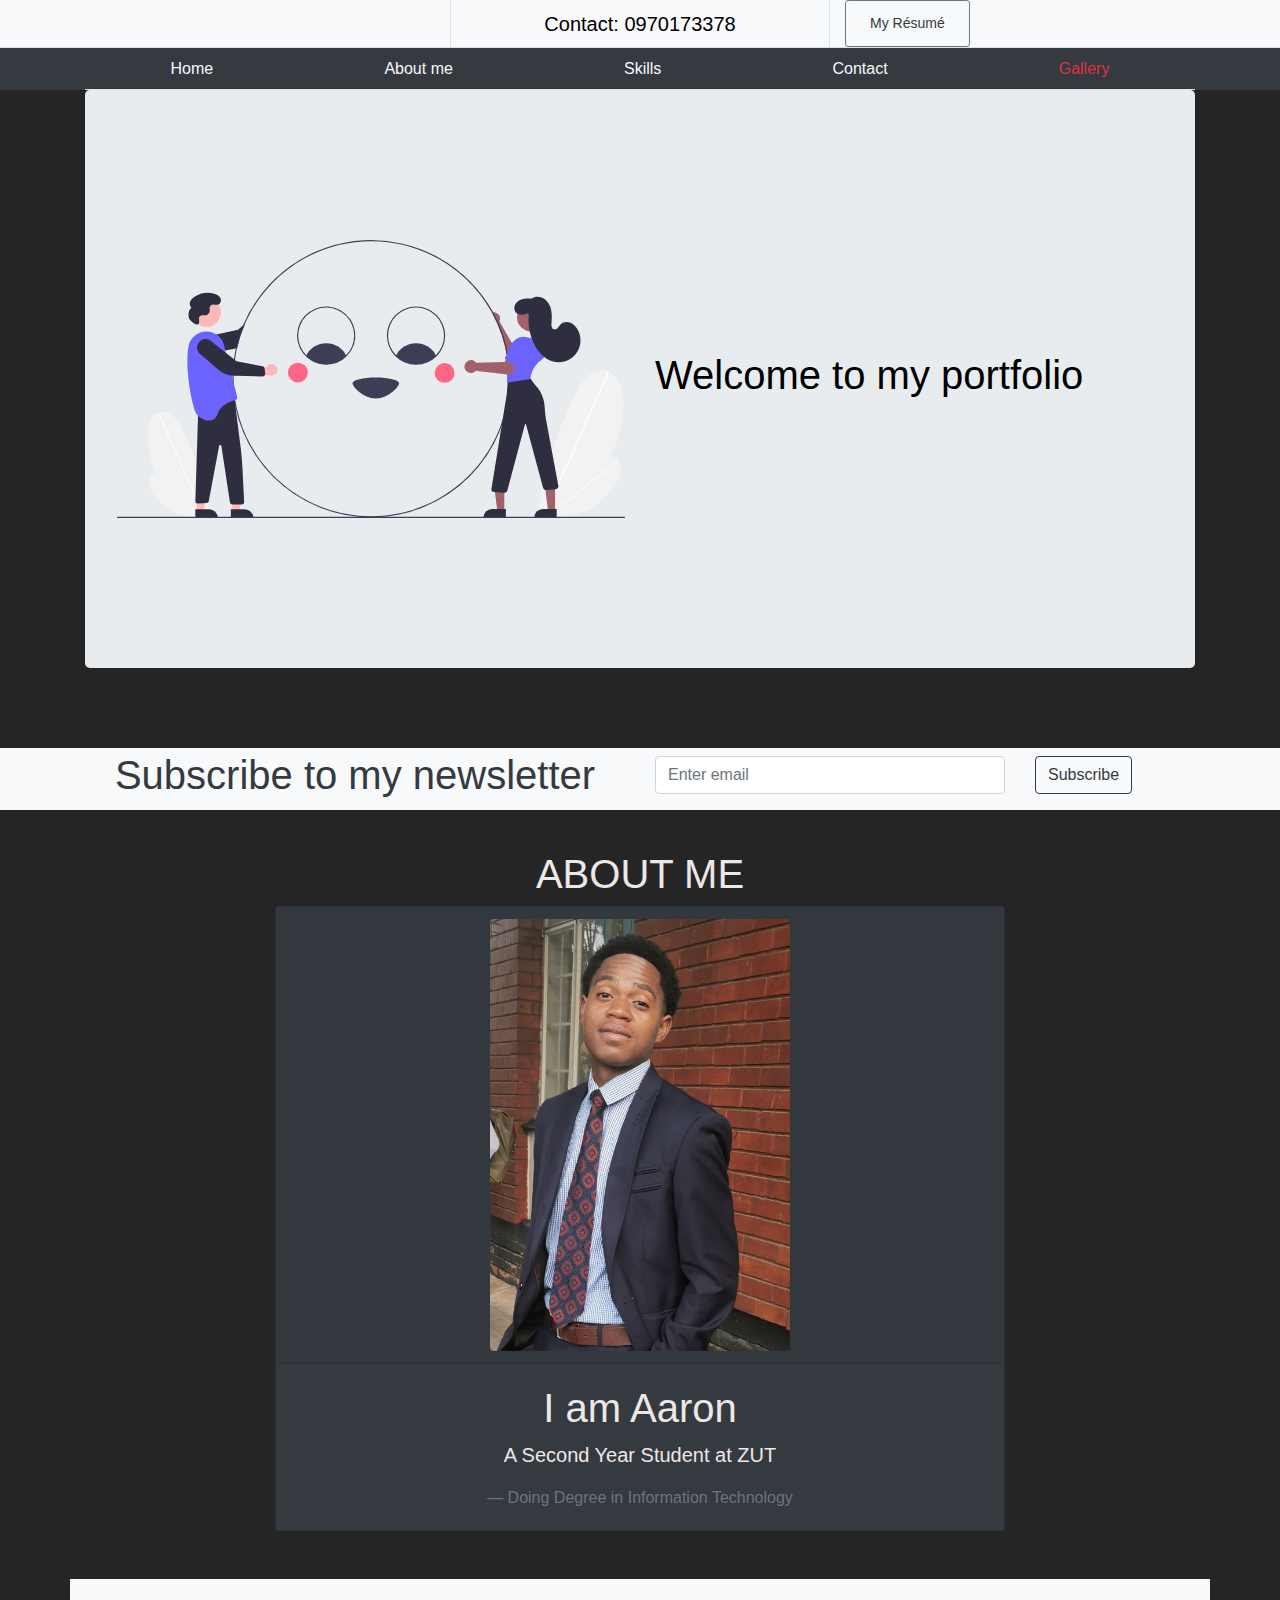
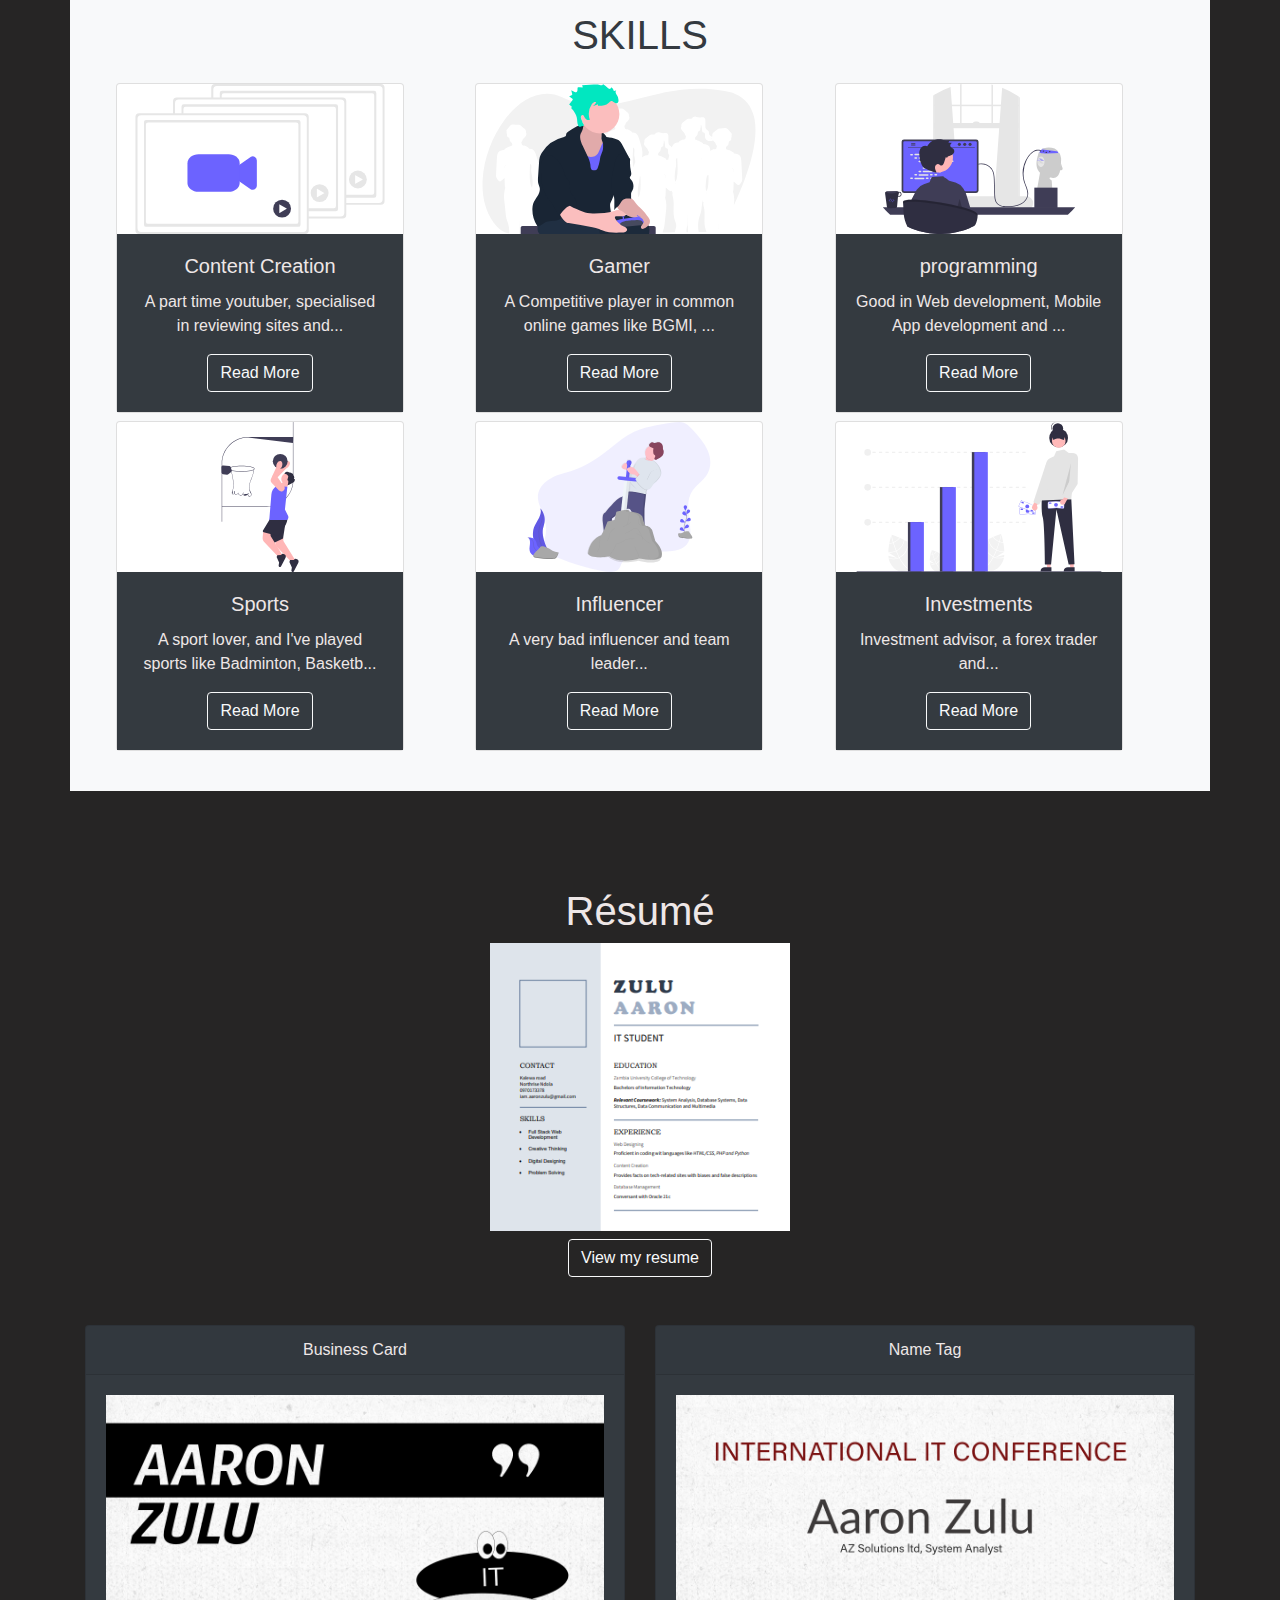
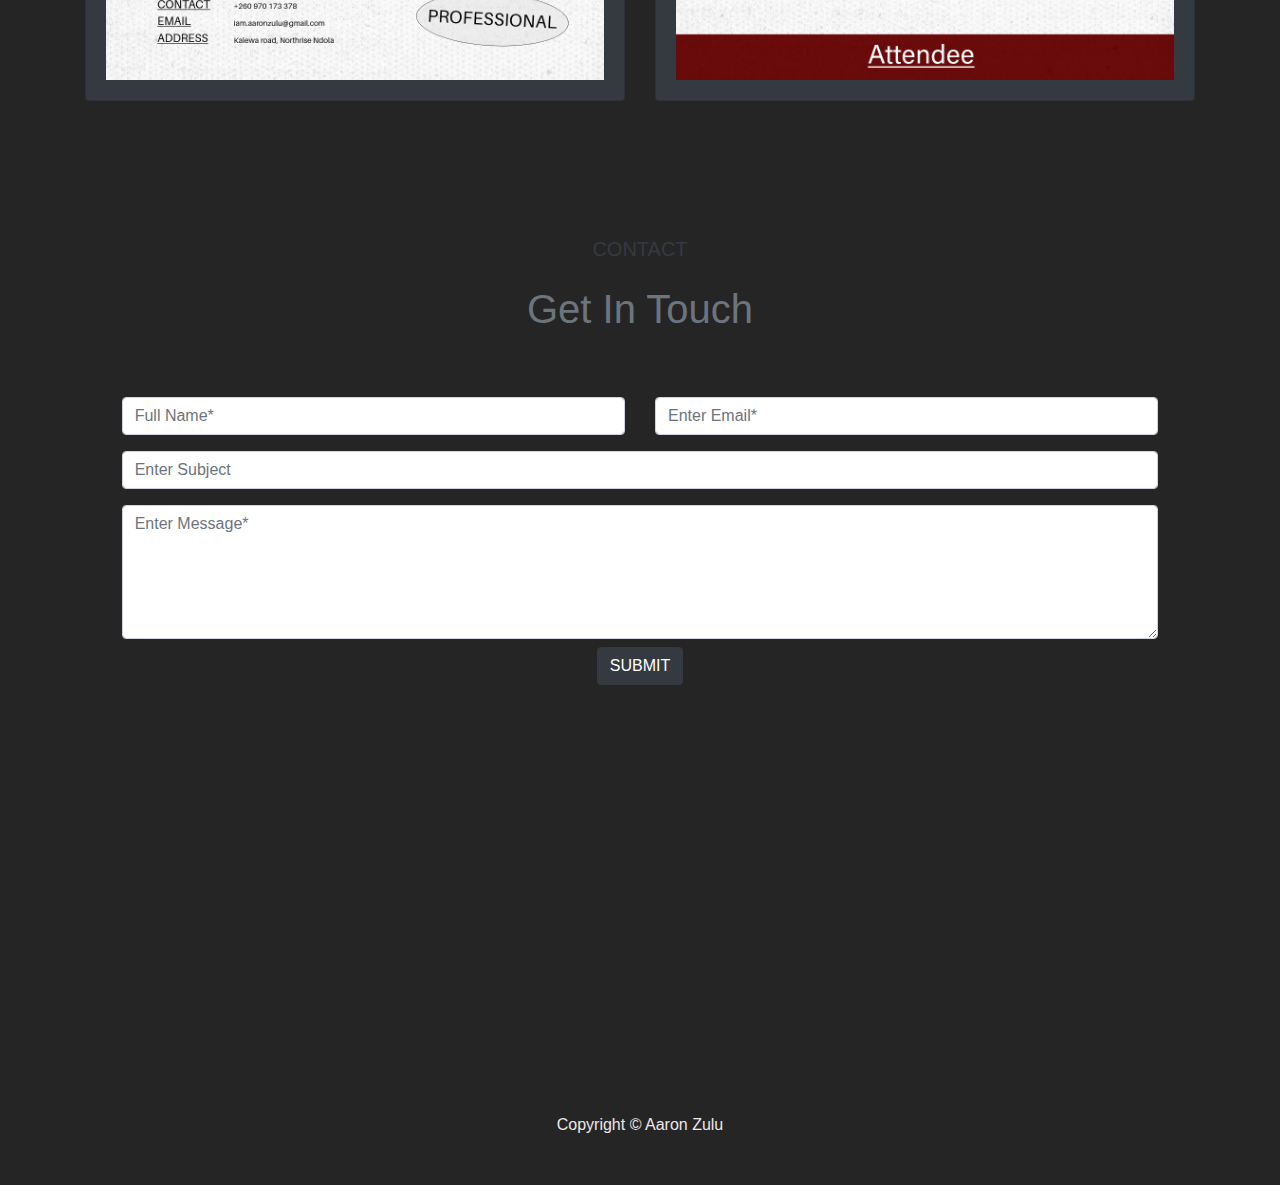
<file: index.html>
<!DOCTYPE html>
<html>

<head>
	<meta charset="utf-8">
	<meta name="viewport" content="width=device-width, initial-scale=1">
	<title>Home &#169; Aaron</title>
	<!-- <link rel="stylesheet" href="https://cdn.jsdelivr.net/npm/bootstrap@4.0.0/dist/css/bootstrap.min.css"> -->
	<link rel="stylesheet" href="CSS/bootstrap.min.css">
	<link rel="stylesheet" type="text/css" href="CSS/style.css">
	<link rel="stylesheet" href="CSS/lightbox.min.css">
</head>

<body>

	<div class="bg-light text-dark d-none d-sm-block">
		<div class="container">
			<div class="row">
				<div class="col-4">

				</div>
				<div class="col-4 d-flex justify-content-center align-items-center border-left border-right">
					<p class="lead contact-info">Contact: 0970173378</p>
				</div>
				<div class="col-4">
					<div class="btn btn-outline-secondary btn-sm">
						<a class="nav-link text-dark" href="#cv" data-toggle="modal" data-target="#resume">My Résumé</a>
					</div>
				</div>
			</div>
		</div>
	</div>

	<!-- MOBILE VIEW -->
	<nav class="d-md-none navbar navbar-expand-lg navbar-dark bg-dark">
		<a href="#" class="navbar-brand">Aaron's portfolio</a>
		<button class="navbar-toggler" type="button" data-toggle="collapse" data-target="#navbarNav"
			aria-controls="navbarNav" aria-expanded="false" aria-label="Toggle navigation">
			<span class="navbar-toggler-icon"></span>
		</button>
		<div class="collapse navbar-collapse" id="navbarNav">
			<ul class="navbar-nav">
				<li class="nav-item active d-flex justify-content-center">
					<a class="nav-link text-light nav-link--link"
						href="https://aaron28zulu.github.io/portfolio/">Home</a>
				</li>
				<li class="nav-item d-flex justify-content-center">
					<a class="nav-link text-light nav-link--link" href="#ab-me">About me</a>
				</li>
				<li class="nav-item d-flex justify-content-center">
					<a class="nav-link text-light nav-link--link" href="#skills">Skills</a>
				</li>
				<li class="nav-item d-flex justify-content-center">
					<a class="nav-link text-light nav-link--link" href="#Contact">Contact</a>
				</li>
				<li class="nav-item d-flex justify-content-center">
					<a class="nav-link text-danger" href="gallery.html">Gallery</a>
				</li>
			</ul>
		</div>
	</nav>




	<!-- Medium and Large NAVBAR -->
	<div class="d-none d-md-block container-fluid sticky-top border-top bg-dark shadow">
		<nav class="NAV container">
			<ul class="nav nav-tabs justify-content-around">
				<li class="nav-item">
					<a class="nav-link text-light" href="index.html">Home</a>
				</li>
				<li class="nav-item">
					<a class="nav-link text-light" href="#ab-me">About me</a>
				</li>
				<li class="nav-item">
					<a class="nav-link text-light" href="#skills">Skills</a>
				</li>
				<li class="nav-item">
					<a class="nav-link text-light" href="#Contact">Contact</a>
				</li>
				<li class="nav-item">
					<a class="nav-link text-danger" href="gallery.html">Gallery</a>
				</li>
			</ul>
		</nav>
	</div>


	<div class="container super pb-5">
		<div class="jumbotron">
			<div class="row basic">
				<div class="col-12 col-sm-6" id="smile">
					<img src="Resources/smiley_face_re_9uid.svg" class="img-fluid d-flex" alt="...">
				</div>
				<div class="col-12 col-sm-6">
					<h1 class="welcome"> Welcome to my portfolio</h1>
				</div>
			</div>

		</div>
	</div>

	<div class="container-fluid bg-light">
		<div class="container text-dark">
			<div class="NEWS">
				<div class="row">
					<!-- Small Screens -->
					<div class="col-12 d-flex d-sm-none justify-content-center align-items-center">
						<p class="lead text-dark">Subscribe to my newsletter</p>
					</div>


					<!-- Larger Screens -->
					<div class="d-none col-6 text-dark d-sm-flex justify-content-center align-items-center">
						<h1>Subscribe to my newsletter</h1>
					</div>


					<div class="col-6 col-sm-4">
						<form action="">
							<div class="form-group mt-2">
								<input type="email" class="form-control" id="exampleInputEmail1"
									aria-describedby="emailHelp" placeholder="Enter email">
							</div>
						</form>
					</div>
					<div class="col-6 col-sm-2">
						<div class="btn btn-outline-dark my-2">Subscribe</div>
					</div>
				</div>

			</div>
		</div>
	</div>





	<div class="container mb-5 about-me">
		<h1 id="ab-me">ABOUT ME</h1>

		<div class="row">
			<div class="col-lg-2">

			</div>
			<div class="col-lg-8">
				<div class="card bg-dark">
					<div class="card-header d-flex justify-content-center">
						<picture class="mx-auto">
							<img src="Resources/me-images/AZ.jpg" class="img-fluid rounded " alt="..." width="300">
						</picture>
					</div>
					<div class="card-body">
						<blockquote class="blockquote mb-0 text-center">
							<h1>I am Aaron</h1>
							<p class="lead">A Second Year Student at ZUT</p>
							<footer class="blockquote-footer">Doing Degree in Information Technology</footer>
						</blockquote>
					</div>
				</div>
			</div>
			<div class="col-lg-2">

			</div>
		</div>

		<!-- FORMER ABOUT -->
		<!-- <div class="row">
			<div class="col-6">
				<div class="row d-flex align-items-center justify-content-center">
					<div class="col-6">
						<h1>I am Aaron</h1>
					</div>
					<div class="col-6">
					</div>
				</div>
				<p class="lead">A Second Year Student at ZUT</p>
				<footer class="blockquote-footer">Doing Degree in Information Technology</footer>
			</div>
			<div class="col-6">
				<picture>
					<img src="Resources/me-images/Snapchat-693950696.jpeg" class="img-fluid img-thumbnail rounded" alt="..." height="500" width="400">
				</picture>
			</div>
		</div> -->

	</div> <!-- END P DIV -->



	<!-- AIM -->
	<div class="container bg-light py-3" id="skills">
		<div class="d-flex justify-content-center text-dark">
			<h1 class="pt-3">SKILLS </h1>
		</div>
		<div class="row m-3">
			<div class="col-sm-6 col-lg-4 mb-2">
				<div class="card text-center" style="width: 18rem;">
					<img class="card-img-top" src="Resources/youtube.svg" alt="youtube" height="150rem">
					<div class="card-body bg-dark">
						<h5 class="card-title">Content Creation</h5>
						<p class="card-text">A part time youtuber, specialised in reviewing sites and...</p>
						<a href="Resources/404/notFound.html" class="btn btn-outline-light">Read More</a>
					</div>
				</div>
			</div>

			<div class="col-sm-6 col-lg-4 mb-2">
				<div class="card text-center" style="width: 18rem;">
					<img class="card-img-top" src="Resources/game.svg" alt="youtube" height="150rem">
					<div class="card-body bg-dark">
						<h5 class="card-title">Gamer</h5>
						<p class="card-text">A Competitive player in common online games like BGMI, ...</p>
						<a href="Resources/404/notFound.html" class="btn btn-outline-light">Read More</a>
					</div>
				</div>
			</div>

			<div class="col-sm-6 col-lg-4 mb-2">
				<div class="card text-center" style="width: 18rem;">
					<img class="card-img-top" src="Resources/code.svg" alt="youtube" height="150rem">
					<div class="card-body bg-dark">
						<h5 class="card-title">programming</h5>
						<p class="card-text">Good in Web development, Mobile App development and ...</p>
						<a href="Resources/404/notFound.html" class="btn btn-outline-light">Read More</a>
					</div>
				</div>
			</div>
			<!-- </div> -->

			<!-- <div class="row m-3 pb-3"> -->
			<div class="col-sm-6 col-lg-4 mb-2">
				<div class="card text-center" style="width: 18rem;">
					<img class="card-img-top" src="Resources/basketball.svg" alt="youtube" height="150rem">
					<div class="card-body bg-dark">
						<h5 class="card-title">Sports</h5>
						<p class="card-text">A sport lover, and I've played sports like Badminton, Basketb...</p>
						<a href="Resources/404/notFound.html" class="btn btn-outline-light">Read More</a>
					</div>
				</div>
			</div>

			<div class="col-sm-6 col-lg-4 mb-2">
				<div class="card text-center" style="width: 18rem;">
					<img class="card-img-top" src="Resources/hero_ssr2.svg" alt="youtube" height="150rem">
					<div class="card-body bg-dark">
						<h5 class="card-title">Influencer</h5>
						<p class="card-text">A very bad influencer and team leader...</p>
						<a href="Resources/404/notFound.html" class="btn btn-outline-light">Read More</a>
					</div>
				</div>
			</div>

			<div class="col-sm-6 col-lg-4 mb-2">
				<div class="card text-center" style="width: 18rem;">
					<img class="card-img-top" src="Resources/investment_data_re_sh9x.svg" alt="youtube" height="150rem">
					<div class="card-body bg-dark">
						<h5 class="card-title">Investments</h5>
						<p class="card-text">Investment advisor, a forex trader and...</p>
						<a href="Resources/404/notFound.html" class="btn btn-outline-light">Read More</a>
					</div>
				</div>
			</div>
		</div>
	</div>


	<div class="resume container pt-5" id="cv"> </div>

	<section class="view">
		<div class="mt-5">
			<h1 class="d-flex align-items-center justify-content-center ">Résumé</h1>
			<div class="row">
				<div class="col-md-4">

				</div>
				<div class="col-12 col-md-4 d-flex align-items-center justify-content-center">
					<img src="Resources/CV/thumbnail.png" alt="" class="img img-fluid m-auto" width="300px">
				</div>
				<div class="col-md-4">

				</div>
			</div>

			<!-- Button trigger modal -->
			<div class="text-center mb-5 mt-2">
				<button type="button" class="btn btn-outline-light" data-toggle="modal" data-target="#resume">
					View my resume
				</button>
			</div>

			<!-- Modal -->
			<div class="modal fade" id="resume" tabindex="-1" role="dialog" aria-labelledby="mainLabel"
				aria-hidden="true">
				<div class="modal-dialog modal-lg" role="document">
					<div class="modal-content bg-dark">
						<div class="modal-header">
							<h5 class="modal-title" id="mainLabel">Curriculum Vitae</h5>
							<button type="button" class="close" data-dismiss="modal" aria-label="Close">
								<span aria-hidden="true">&times;</span>
							</button>
						</div>
						<div class="modal-body">
							<iframe src="Resources/CV/2300115 CV BIT.pdf" frameborder="0" width="100%"
								height="600"></iframe>
						</div>
						<div class="modal-footer">
							<button type="button" class="btn btn-secondary" data-dismiss="modal">Close</button>
						</div>
					</div>
				</div>
			</div>

		</div>
	</section>


	<!-- BUSINESS CARD and NAME TAG -->

	<div class="gallery container">
		<div class="row">
			<div class="col-sm-6 mb-3">
				<div class="card bg-dark">
					<div class="card-header text-center">
						Business Card
					</div>
					<div class="card-body">
						<a href="Resources/B_CARD/businessCard.png" data-title="My Business Card"
							data-lightbox="mygallery"><img src="Resources/B_CARD/businessCard.png"
								alt="Image contains business card" class="img img-fluid"></a>
					</div>
				</div>
			</div>
			<div class="col-sm-6">
				<div class="card bg-dark">
					<div class="card-header text-center">
						Name Tag
					</div>
					<div class="card-body">
						<a href="Resources/Name tag/nameTag.png" data-lightbox="mygallery"
							data-title="Internation IT Conference Name Tag"><img src="Resources/Name tag/nameTag.png"
								alt="Image contains name tag" class="img img-fluid"></a>
					</div>
				</div>
			</div>
		</div>
	</div>


	<!-- CONTACT ME -->
	<section class="my-5 d-block">
		<div class="container-fluid" id="blog">
			<div class="row mb-5">
				<div class="col-md-8 text-center mx-auto">
					<div id="Contact" class="pt-5"></div>
					<h5 class="pt-4 text-dark">CONTACT</h6>
						<H1 class="text-secondary pt-3">Get In Touch</H1>
				</div>
			</div>
			<form action="" class="row g-3 justify-content-center">
				<div class="col-md-5">
					<input type="text" class="form-control my-2" placeholder="Full Name*" required>
				</div>
				<div class="col-md-5">
					<input type="email" class="form-control my-2" placeholder="Enter Email*" required>
				</div>
				<div class="col-md-10">
					<input type="text" class="form-control my-2" placeholder="Enter Subject">
				</div>
				<div class="col-md-10">
					<textarea name="" id="" class="form-control my-2" cols="30" rows="5" placeholder="Enter Message*"
						required></textarea>
				</div>
				<div class="col-md-10 d-grid d-flex justify-content-center">
					<button class="btn btn-dark mb-5">SUBMIT</button>
				</div>
			</form>
		</div>
	</section>
	<!-- PVV -->

	<div class="container-fluid d-block pt-0">
		<footer class="my-5">
			<div class="d-flex justify-content-center">Copyright &#169; Aaron Zulu</div>
		</footer>
	</div>


</body>

<script src="JS/lightbox-plus-jquery.min.js"></script>
<script src="JS/bootstrap.min.js"></script>
<script src="JS/bootstrap.bundle.min.js"></script>


</html>
</file>
<file: CSS/style.css>
* {
	margin: 0;
	padding: 0;
	color: #EEE7E7;
}

body {
	background-color: #262525;
}

.basic {
	display: flex;
	align-items: center;
	/* margin-left: 100px; */
	height: 50vh;
}


.welcome {
	color: #000000;
}


.basic>h1 {
	padding: 50px;
}


.about-me>h1 {
	padding-top: 40px;
	text-align: center;
	/*	text-decoration: underline;*/
}


#AIM-main {
	text-decoration: dotted;
}

#cards {
	padding: 5px;
}

.contact-info {
	margin: 2px;
	padding: 0;
	color: #000000;
}

#blog {
	background-image: url('../Resources/aboutContacts.jpg');
	background-size: cover;
	background-attachment: fixed;
	background-repeat: no-repeat;
	height: 100vh;
}

.gallery-section {
	margin-top: 70px;
	overflow: hidden;
	/* border: 1px solid rgba(197, 208, 222, 0.351); */
	display: grid;
	grid-template-columns: repeat(auto-fit, minmax(250px, 1fr));
	align-content: center;
}

.gallery-item {
	display: grid;
}

.gallery-item--img {
	width: 100%;
	height: 200px;
}

.gallery-item-content {
	align-self: center;
	justify-self: center;
}

.gallery-item a:hover {
	border: 2px solid rgba(41, 255, 52, 0.833);
	opacity: 300px;
}
</file>
